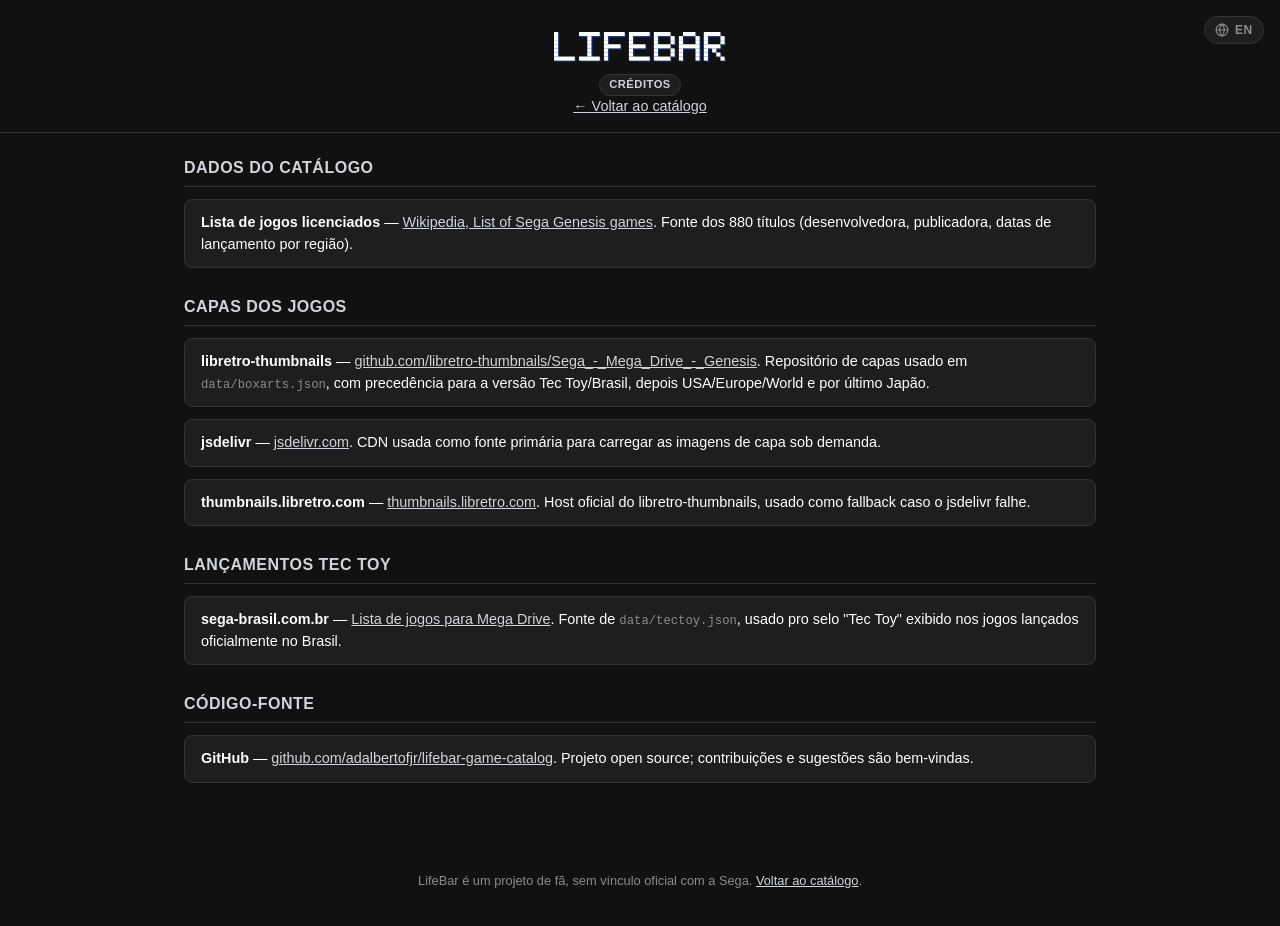
<file: credits.html>
<!DOCTYPE html>
<html lang="pt-BR">
<head>
<meta charset="UTF-8">
<meta name="viewport" content="width=device-width, initial-scale=1.0">
<title>Créditos — LifeBar</title>
<link rel="manifest" href="manifest.json">
<meta name="theme-color" content="#111111">
<link rel="icon" href="assets/icon.svg" type="image/svg+xml">
<link rel="stylesheet" href="style.css">
</head>
<body>
  <a class="lang-toggle" href="en/credits.html" aria-label="Switch to English">
    <svg viewBox="0 0 24 24" fill="none" stroke="currentColor" stroke-width="2" stroke-linecap="round"><circle cx="12" cy="12" r="10"/><path d="M2 12h20M12 2a15.3 15.3 0 0 1 4 10 15.3 15.3 0 0 1-4 10 15.3 15.3 0 0 1-4-10 15.3 15.3 0 0 1 4-10z"/></svg>
    EN
  </a>
  <header class="app-header">
    <h1 class="brand">
      <img class="pixel-wordmark" src="assets/lifebar-logo.svg" width="248" height="44" alt="LifeBar">
    </h1>
    <span class="platform-tag">Créditos</span>
    <p class="subtitle"><a href="index.html">&larr; Voltar ao catálogo</a></p>
  </header>

  <main>
    <section class="credits-section">
      <h2>Dados do catálogo</h2>
      <ul class="credits-list">
        <li>
          <strong>Lista de jogos licenciados</strong> — <a href="https://en.wikipedia.org/wiki/List_of_Sega_Genesis_games#Licensed_games" target="_blank" rel="noopener">Wikipedia, List of Sega Genesis games</a>.
          Fonte dos 880 títulos (desenvolvedora, publicadora, datas de lançamento por região).
        </li>
      </ul>
    </section>

    <section class="credits-section">
      <h2>Capas dos jogos</h2>
      <ul class="credits-list">
        <li>
          <strong>libretro-thumbnails</strong> — <a href="https://github.com/libretro-thumbnails/Sega_-_Mega_Drive_-_Genesis" target="_blank" rel="noopener">github.com/libretro-thumbnails/Sega_-_Mega_Drive_-_Genesis</a>.
          Repositório de capas usado em <code>data/boxarts.json</code>, com precedência para a versão Tec Toy/Brasil, depois USA/Europe/World e por último Japão.
        </li>
        <li>
          <strong>jsdelivr</strong> — <a href="https://www.jsdelivr.com/" target="_blank" rel="noopener">jsdelivr.com</a>.
          CDN usada como fonte primária para carregar as imagens de capa sob demanda.
        </li>
        <li>
          <strong>thumbnails.libretro.com</strong> — <a href="https://thumbnails.libretro.com/" target="_blank" rel="noopener">thumbnails.libretro.com</a>.
          Host oficial do libretro-thumbnails, usado como fallback caso o jsdelivr falhe.
        </li>
      </ul>
    </section>

    <section class="credits-section">
      <h2>Lançamentos Tec Toy</h2>
      <ul class="credits-list">
        <li>
          <strong>sega-brasil.com.br</strong> — <a href="https://sega-brasil.com.br/Tectoy/Lista_de_jogos_para_Mega_Drive" target="_blank" rel="noopener">Lista de jogos para Mega Drive</a>.
          Fonte de <code>data/tectoy.json</code>, usado pro selo "Tec Toy" exibido nos jogos lançados oficialmente no Brasil.
        </li>
      </ul>
    </section>

    <section class="credits-section">
      <h2>Código-fonte</h2>
      <ul class="credits-list">
        <li>
          <strong>GitHub</strong> — <a href="https://github.com/adalbertofjr/lifebar-game-catalog" target="_blank" rel="noopener">github.com/adalbertofjr/lifebar-game-catalog</a>.
          Projeto open source; contribuições e sugestões são bem-vindas.
        </li>
      </ul>
    </section>
  </main>

  <footer class="app-footer">
    <p>LifeBar é um projeto de fã, sem vínculo oficial com a Sega. <a href="index.html">Voltar ao catálogo</a>.</p>
  </footer>
</body>
</html>
</file>
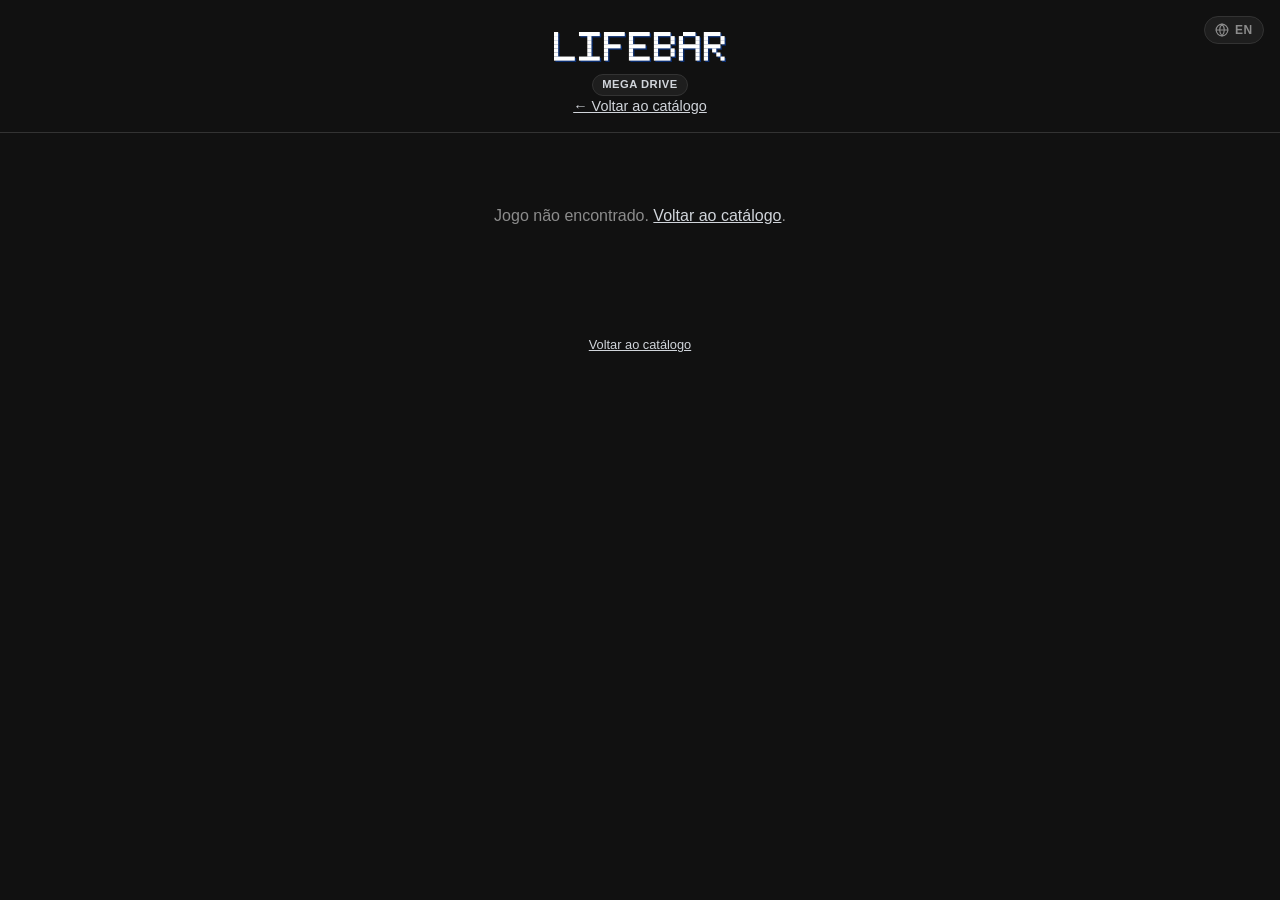
<file: game.html>
<!DOCTYPE html>
<html lang="pt-BR">
<head>
<meta charset="UTF-8">
<meta name="viewport" content="width=device-width, initial-scale=1.0">
<title id="page-title">Detalhes do jogo — LifeBar</title>
<link rel="manifest" href="manifest.json">
<meta name="theme-color" content="#111111">
<link rel="icon" href="assets/icon.svg" type="image/svg+xml">
<link rel="stylesheet" href="style.css">
</head>
<body>
  <a class="lang-toggle" id="lang-toggle" href="en/game.html" aria-label="Switch to English">
    <svg viewBox="0 0 24 24" fill="none" stroke="currentColor" stroke-width="2" stroke-linecap="round"><circle cx="12" cy="12" r="10"/><path d="M2 12h20M12 2a15.3 15.3 0 0 1 4 10 15.3 15.3 0 0 1-4 10 15.3 15.3 0 0 1-4-10 15.3 15.3 0 0 1 4-10z"/></svg>
    EN
  </a>
  <header class="app-header">
    <h1 class="brand">
      <img class="pixel-wordmark" src="assets/lifebar-logo.svg" width="248" height="44" alt="LifeBar">
    </h1>
    <span class="platform-tag">Mega Drive</span>
    <p class="subtitle"><a href="index.html">&larr; Voltar ao catálogo</a></p>
  </header>

  <main>
    <section id="game-detail" class="game-detail hidden">
      <div class="game-detail-cover">
        <img id="detail-boxart" class="detail-boxart" alt="">
      </div>
      <div class="game-detail-info">
        <h2 id="detail-title" class="game-detail-title"></h2>
        <div class="detail-toggles">
          <button type="button" id="detail-played-btn" class="played-btn detail-played-btn" title="Não jogado" aria-label="Não jogado">
            <svg viewBox="0 0 24 24" fill="none" stroke="currentColor" stroke-width="2" stroke-linecap="round" stroke-linejoin="round"><circle class="ring" cx="12" cy="12" r="9"/><path class="check-1" d="M7.5 12.5l3 3 6-6.5"/><path class="check-2" d="M11.5 12.5l3 3 6-6.5"/></svg>
          </button>
          <button type="button" id="detail-favorite-btn" class="favorite-btn" aria-pressed="false" title="Favorito" aria-label="Favorito">
            <svg viewBox="0 0 24 24" fill="none" stroke="currentColor" stroke-width="2" stroke-linecap="round" stroke-linejoin="round"><path d="M20.8 4.6a5.5 5.5 0 0 0-7.8 0L12 5.6l-1-1a5.5 5.5 0 0 0-7.8 7.8l1 1L12 21l7.8-7.8 1-1a5.5 5.5 0 0 0 0-7.8z"/></svg>
          </button>
        </div>
        <dl class="game-detail-meta" id="detail-meta"></dl>
        <p id="detail-summary" class="game-detail-summary"></p>
      </div>
    </section>

    <p id="detail-not-found" class="empty-state hidden">Jogo não encontrado. <a href="index.html">Voltar ao catálogo</a>.</p>
  </main>

  <footer class="app-footer">
    <p><a href="index.html">Voltar ao catálogo</a></p>
  </footer>

  <script src="common.js"></script>
  <script src="game.js"></script>
</body>
</html>
</file>
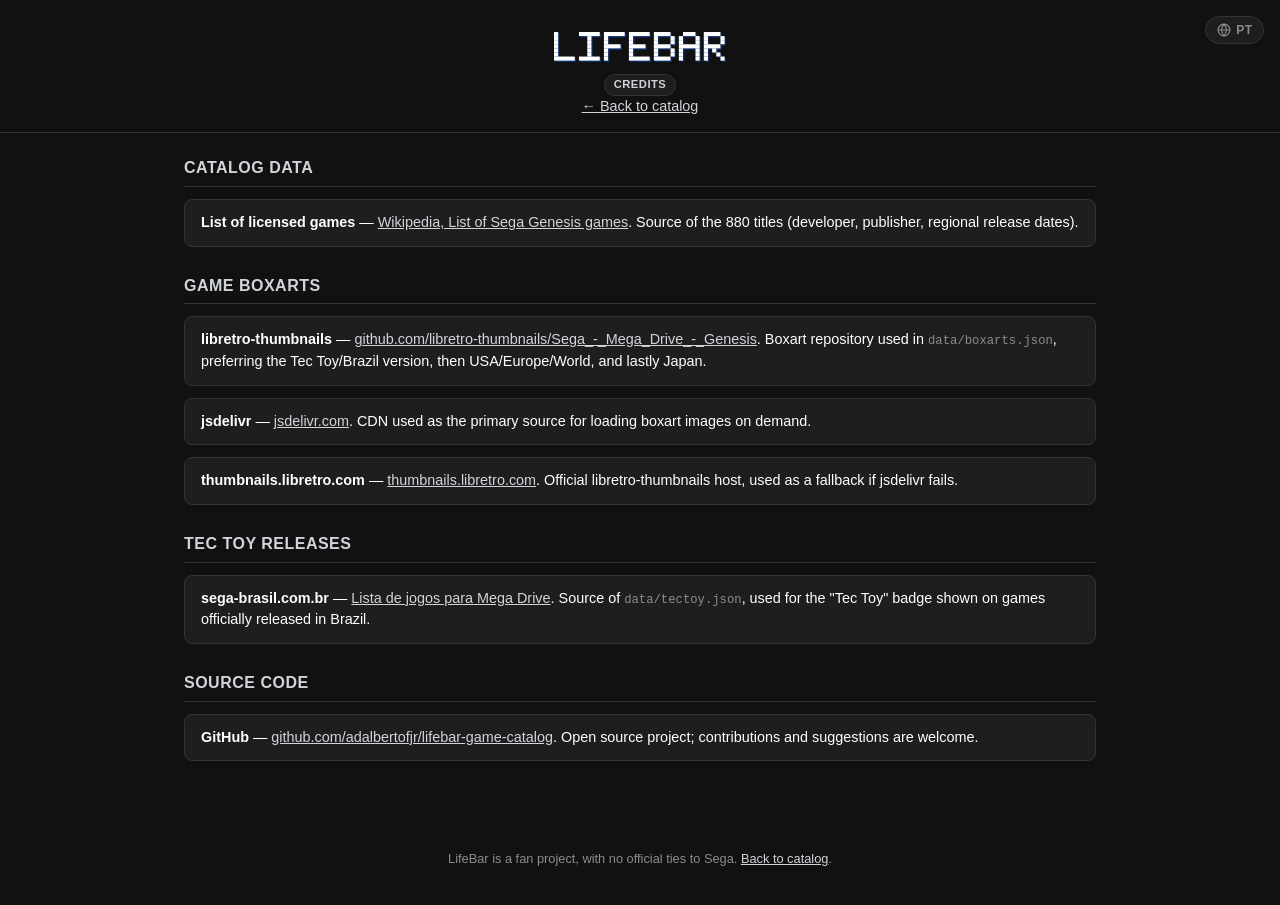
<file: en/credits.html>
<!DOCTYPE html>
<html lang="en">
<head>
<meta charset="UTF-8">
<meta name="viewport" content="width=device-width, initial-scale=1.0">
<title>Credits — LifeBar</title>
<link rel="manifest" href="manifest.json">
<meta name="theme-color" content="#111111">
<link rel="icon" href="../assets/icon.svg" type="image/svg+xml">
<link rel="stylesheet" href="../style.css">
</head>
<body>
  <a class="lang-toggle" href="../credits.html" aria-label="Mudar para português">
    <svg viewBox="0 0 24 24" fill="none" stroke="currentColor" stroke-width="2" stroke-linecap="round"><circle cx="12" cy="12" r="10"/><path d="M2 12h20M12 2a15.3 15.3 0 0 1 4 10 15.3 15.3 0 0 1-4 10 15.3 15.3 0 0 1-4-10 15.3 15.3 0 0 1 4-10z"/></svg>
    PT
  </a>
  <header class="app-header">
    <h1 class="brand">
      <img class="pixel-wordmark" src="../assets/lifebar-logo.svg" width="248" height="44" alt="LifeBar">
    </h1>
    <span class="platform-tag">Credits</span>
    <p class="subtitle"><a href="index.html">&larr; Back to catalog</a></p>
  </header>

  <main>
    <section class="credits-section">
      <h2>Catalog data</h2>
      <ul class="credits-list">
        <li>
          <strong>List of licensed games</strong> — <a href="https://en.wikipedia.org/wiki/List_of_Sega_Genesis_games#Licensed_games" target="_blank" rel="noopener">Wikipedia, List of Sega Genesis games</a>.
          Source of the 880 titles (developer, publisher, regional release dates).
        </li>
      </ul>
    </section>

    <section class="credits-section">
      <h2>Game boxarts</h2>
      <ul class="credits-list">
        <li>
          <strong>libretro-thumbnails</strong> — <a href="https://github.com/libretro-thumbnails/Sega_-_Mega_Drive_-_Genesis" target="_blank" rel="noopener">github.com/libretro-thumbnails/Sega_-_Mega_Drive_-_Genesis</a>.
          Boxart repository used in <code>data/boxarts.json</code>, preferring the Tec Toy/Brazil version, then USA/Europe/World, and lastly Japan.
        </li>
        <li>
          <strong>jsdelivr</strong> — <a href="https://www.jsdelivr.com/" target="_blank" rel="noopener">jsdelivr.com</a>.
          CDN used as the primary source for loading boxart images on demand.
        </li>
        <li>
          <strong>thumbnails.libretro.com</strong> — <a href="https://thumbnails.libretro.com/" target="_blank" rel="noopener">thumbnails.libretro.com</a>.
          Official libretro-thumbnails host, used as a fallback if jsdelivr fails.
        </li>
      </ul>
    </section>

    <section class="credits-section">
      <h2>Tec Toy releases</h2>
      <ul class="credits-list">
        <li>
          <strong>sega-brasil.com.br</strong> — <a href="https://sega-brasil.com.br/Tectoy/Lista_de_jogos_para_Mega_Drive" target="_blank" rel="noopener">Lista de jogos para Mega Drive</a>.
          Source of <code>data/tectoy.json</code>, used for the "Tec Toy" badge shown on games officially released in Brazil.
        </li>
      </ul>
    </section>

    <section class="credits-section">
      <h2>Source code</h2>
      <ul class="credits-list">
        <li>
          <strong>GitHub</strong> — <a href="https://github.com/adalbertofjr/lifebar-game-catalog" target="_blank" rel="noopener">github.com/adalbertofjr/lifebar-game-catalog</a>.
          Open source project; contributions and suggestions are welcome.
        </li>
      </ul>
    </section>
  </main>

  <footer class="app-footer">
    <p>LifeBar is a fan project, with no official ties to Sega. <a href="index.html">Back to catalog</a>.</p>
  </footer>
</body>
</html>
</file>
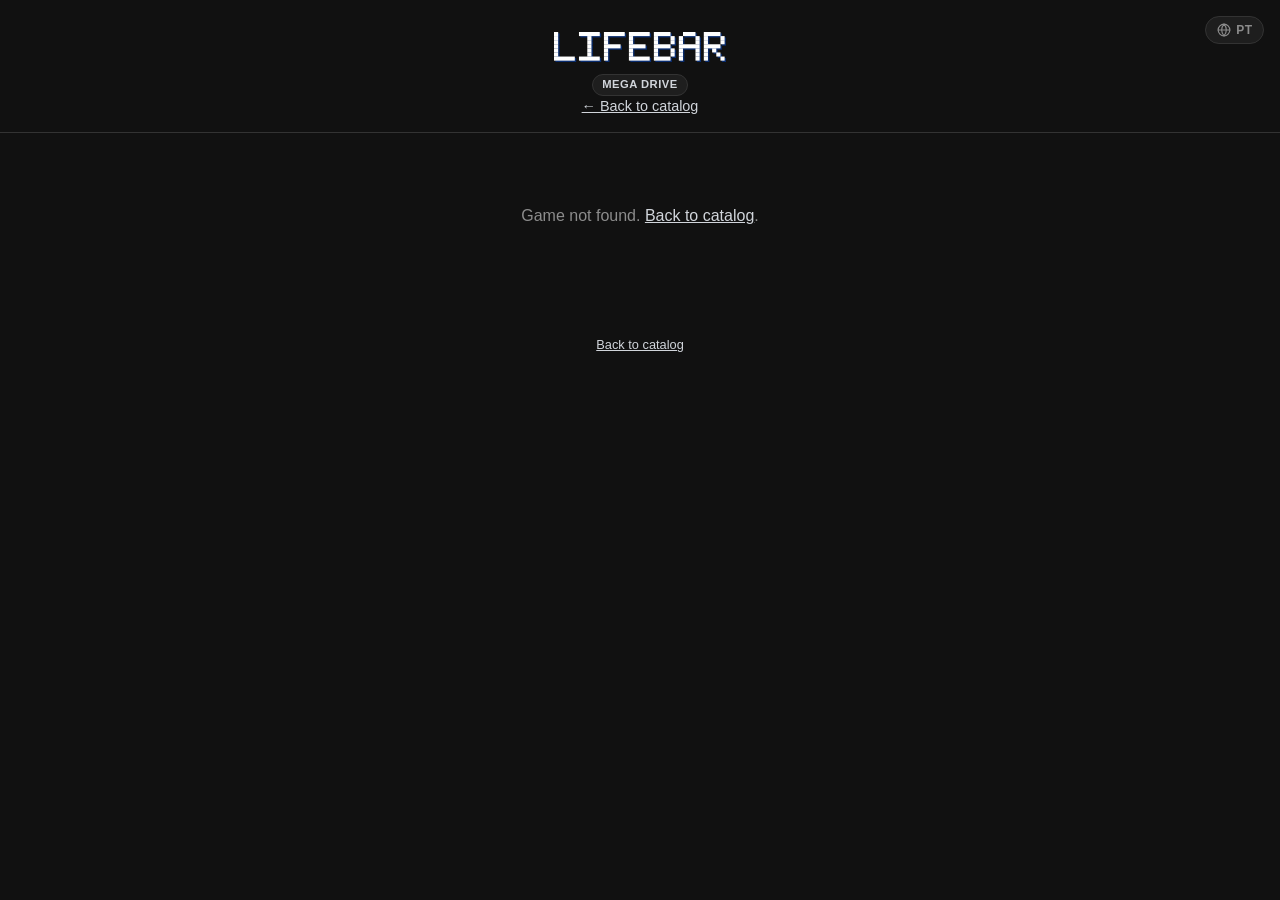
<file: en/game.html>
<!DOCTYPE html>
<html lang="en">
<head>
<meta charset="UTF-8">
<meta name="viewport" content="width=device-width, initial-scale=1.0">
<title id="page-title">Game details — LifeBar</title>
<link rel="manifest" href="manifest.json">
<meta name="theme-color" content="#111111">
<link rel="icon" href="../assets/icon.svg" type="image/svg+xml">
<link rel="stylesheet" href="../style.css">
</head>
<body>
  <a class="lang-toggle" id="lang-toggle" href="../game.html" aria-label="Mudar para português">
    <svg viewBox="0 0 24 24" fill="none" stroke="currentColor" stroke-width="2" stroke-linecap="round"><circle cx="12" cy="12" r="10"/><path d="M2 12h20M12 2a15.3 15.3 0 0 1 4 10 15.3 15.3 0 0 1-4 10 15.3 15.3 0 0 1-4-10 15.3 15.3 0 0 1 4-10z"/></svg>
    PT
  </a>
  <header class="app-header">
    <h1 class="brand">
      <img class="pixel-wordmark" src="../assets/lifebar-logo.svg" width="248" height="44" alt="LifeBar">
    </h1>
    <span class="platform-tag">Mega Drive</span>
    <p class="subtitle"><a href="index.html">&larr; Back to catalog</a></p>
  </header>

  <main>
    <section id="game-detail" class="game-detail hidden">
      <div class="game-detail-cover">
        <img id="detail-boxart" class="detail-boxart" alt="">
      </div>
      <div class="game-detail-info">
        <h2 id="detail-title" class="game-detail-title"></h2>
        <div class="detail-toggles">
          <button type="button" id="detail-played-btn" class="played-btn detail-played-btn" title="Not played" aria-label="Not played">
            <svg viewBox="0 0 24 24" fill="none" stroke="currentColor" stroke-width="2" stroke-linecap="round" stroke-linejoin="round"><circle class="ring" cx="12" cy="12" r="9"/><path class="check-1" d="M7.5 12.5l3 3 6-6.5"/><path class="check-2" d="M11.5 12.5l3 3 6-6.5"/></svg>
          </button>
          <button type="button" id="detail-favorite-btn" class="favorite-btn" aria-pressed="false" title="Favorite" aria-label="Favorite">
            <svg viewBox="0 0 24 24" fill="none" stroke="currentColor" stroke-width="2" stroke-linecap="round" stroke-linejoin="round"><path d="M20.8 4.6a5.5 5.5 0 0 0-7.8 0L12 5.6l-1-1a5.5 5.5 0 0 0-7.8 7.8l1 1L12 21l7.8-7.8 1-1a5.5 5.5 0 0 0 0-7.8z"/></svg>
          </button>
        </div>
        <dl class="game-detail-meta" id="detail-meta"></dl>
        <p id="detail-summary" class="game-detail-summary"></p>
      </div>
    </section>

    <p id="detail-not-found" class="empty-state hidden">Game not found. <a href="index.html">Back to catalog</a>.</p>
  </main>

  <footer class="app-footer">
    <p><a href="index.html">Back to catalog</a></p>
  </footer>

  <script>window.BASE_PATH = '../';</script>
  <script src="../common.js"></script>
  <script src="../game.js"></script>
</body>
</html>
</file>
<file: style.css>
:root {
  /* Paleta oficial do projeto (mesma usada nos SVGs de assets/) */
  --md-console-main: #1e1e1e;       /* Preto fosco da carcaça */
  --md-console-circle: #111111;     /* Preto acetinado central */
  --md-hd-graphics: #8c8c8c;        /* Cinza "High Definition Graphics" */
  --md-16bit-white: #ffffff;        /* Branco "16-BIT" */
  --md-power-ring: #e50012;         /* Vermelho da moldura Power */
  --md-power-btn: #333333;          /* Cinza escuro do botão Power / Volume */
  --md-reset-btn: #cccccc;          /* Cinza claro do botão Reset */
  --md-sega-silver: #d1d5db;        /* Prata metálico dos logos */

  /* Controle */
  --md-controller-body: #222222;    /* Preto fosco do controle */
  --md-controller-text: #e5e5e5;    /* Cinza claro/branco dos logos */
  --md-btn-red: #cc1111;            /* Vermelho do botão Start e letras A, B, C */
  --tectoy-gold: #c59b27;           /* Dourado da Tec Toy */

  /* Papéis semânticos usados pela UI, derivados da paleta acima */
  --bg: var(--md-console-circle);
  --bg-alt: var(--md-console-main);
  --border: var(--md-power-btn);
  --text: var(--md-16bit-white);
  --text-dim: var(--md-hd-graphics);
  --accent: var(--md-sega-silver);
  --accent-active: var(--md-btn-red);
  --played: var(--md-sega-silver);
  --finished: var(--tectoy-gold);
  --radius: 8px;
}

* { box-sizing: border-box; }

body {
  margin: 0;
  font-family: -apple-system, BlinkMacSystemFont, "Segoe UI", Roboto, Helvetica, Arial, sans-serif;
  background: var(--bg);
  color: var(--text);
  line-height: 1.4;
}

.app-header {
  padding: 2rem 1.5rem 1rem;
  text-align: center;
  border-bottom: 1px solid var(--border);
  background: var(--bg);
}

.brand {
  margin: 0 0 0.6rem;
  display: flex;
  align-items: center;
  justify-content: center;
  gap: 0.5rem;
}

.pixel-wordmark {
  height: 1.9rem;
  width: auto;
  image-rendering: pixelated;
}

.life-gauge-bar {
  display: block;
  height: 1.9rem;
  width: auto;
  margin: 0 auto 0.6rem;
  image-rendering: pixelated;
}

.platform-tag {
  display: inline-block;
  padding: 0.15rem 0.55rem;
  border-radius: 999px;
  border: 1px solid var(--border);
  background: var(--bg-alt);
  color: var(--accent);
  font-size: 0.7rem;
  font-weight: 700;
  letter-spacing: 0.5px;
  text-transform: uppercase;
}

.subtitle {
  margin: 0;
  color: var(--text-dim);
  font-size: 0.9rem;
}

.tectoy-badge {
  display: inline-block;
  padding: 0.1rem 0.4rem;
  border-radius: 4px;
  border: 1px solid var(--border);
  background: var(--bg-alt);
  color: var(--text-dim);
  font-size: 0.65rem;
  font-weight: 700;
  letter-spacing: 0.3px;
  vertical-align: middle;
  white-space: nowrap;
}

.game-detail-title .tectoy-badge {
  margin-left: 0.5rem;
}

/* plain accent-colored link, reused by any prose/caption area (footer, empty states, credits list) */
.subtitle a,
.app-footer a,
.empty-state a,
.credits-list a {
  color: var(--accent);
}

.subtitle a:hover,
.app-footer a:hover,
.empty-state a:hover,
.credits-list a:hover {
  color: var(--accent-active);
}

.lang-toggle {
  position: fixed;
  top: 1rem;
  right: 1rem;
  z-index: 10;
  display: inline-flex;
  align-items: center;
  gap: 0.35rem;
  padding: 0.3rem 0.65rem;
  border-radius: 999px;
  border: 1px solid var(--border);
  background: var(--bg-alt);
  color: var(--text-dim);
  text-decoration: none;
  font-size: 0.75rem;
  font-weight: 700;
  letter-spacing: 0.5px;
  text-transform: uppercase;
}

.lang-toggle svg {
  width: 14px;
  height: 14px;
  flex-shrink: 0;
}

.lang-toggle:hover {
  color: var(--accent);
  border-color: var(--accent);
}

main {
  max-width: 960px;
  margin: 0 auto;
  padding: 1.5rem;
}

.stats {
  display: flex;
  align-items: center;
  gap: 1.5rem;
  margin-bottom: 1.5rem;
  flex-wrap: wrap;
}

.stat {
  display: flex;
  flex-direction: column;
  align-items: center;
  min-width: 70px;
}

.stat-value {
  font-size: 1.5rem;
  font-weight: 700;
  color: var(--played);
}

.stat-label {
  font-size: 0.75rem;
  color: var(--text-dim);
  text-transform: uppercase;
}

.progress-bar {
  flex: 1;
  min-width: 150px;
  height: 10px;
  background: var(--bg-alt);
  border-radius: 999px;
  overflow: hidden;
  border: 1px solid var(--border);
}

.progress-fill {
  height: 100%;
  background: var(--tectoy-gold);
  width: 0%;
  transition: width 0.3s ease;
}

.controls {
  display: flex;
  gap: 0.75rem;
  margin-bottom: 1.25rem;
  flex-wrap: wrap;
}

.controls input,
.controls select,
.controls button {
  background: var(--bg-alt);
  border: 1px solid var(--border);
  color: var(--text);
  padding: 0.5rem 0.75rem;
  border-radius: var(--radius);
  font-size: 0.9rem;
}

.controls input[type="search"] {
  flex: 1;
  min-width: 200px;
}

.controls button {
  cursor: pointer;
  background: var(--accent);
  border-color: var(--accent);
  color: var(--md-console-circle);
  font-weight: 600;
  white-space: nowrap;
}

.controls button:hover {
  background: var(--accent-active);
  border-color: var(--accent-active);
  color: var(--md-16bit-white);
}

.genre-filter {
  position: relative;
}

.controls .genre-filter-btn {
  cursor: pointer;
  background: var(--bg-alt);
  border-color: var(--border);
  color: var(--text);
  font-weight: 400;
}

.controls .genre-filter-btn:hover {
  background: var(--bg-alt);
  border-color: var(--accent);
  color: var(--text);
}

.genre-filter-menu {
  position: absolute;
  top: calc(100% + 0.25rem);
  left: 0;
  z-index: 20;
  background: var(--bg-alt);
  border: 1px solid var(--border);
  border-radius: var(--radius);
  padding: 0.5rem;
  min-width: 200px;
  max-height: 280px;
  overflow-y: auto;
  display: flex;
  flex-direction: column;
  gap: 0.35rem;
}

.genre-filter-menu label {
  display: flex;
  align-items: center;
  gap: 0.5rem;
  font-size: 0.85rem;
  cursor: pointer;
  font-weight: 400;
}

.icon-btn {
  display: inline-flex;
  align-items: center;
  justify-content: center;
  padding: 0.5rem !important;
  width: 2.25rem;
  height: 2.25rem;
}

.icon-btn svg {
  width: 1.1rem;
  height: 1.1rem;
}

.export-panel {
  background: var(--bg-alt);
  border: 1px solid var(--border);
  border-radius: var(--radius);
  padding: 1rem;
  margin-bottom: 1.25rem;
}

.export-panel button {
  margin-top: 0.5rem;
  cursor: pointer;
  background: var(--bg);
  border: 1px solid var(--border);
  color: var(--text);
  padding: 0.4rem 0.9rem;
  border-radius: var(--radius);
}

.export-panel input[type="file"] {
  display: block;
  margin-bottom: 0.5rem;
  color: var(--text);
}

.import-actions {
  display: flex;
  gap: 0.5rem;
}

.import-message {
  margin: 0.5rem 0 0;
  font-size: 0.85rem;
}

.import-message.success { color: var(--accent, #2e7d32); }

.import-message.error { color: #c0392b; }

.hidden { display: none !important; }

.random-result {
  display: flex;
  gap: 1rem;
  align-items: flex-start;
}

.random-boxart-wrap {
  flex: none;
  width: 96px;
  height: 132px;
  border-radius: var(--radius);
  overflow: hidden;
  background: var(--bg);
}

.random-boxart-wrap img {
  width: 100%;
  height: 100%;
  object-fit: cover;
}

.random-boxart-wrap.no-boxart img {
  object-fit: contain;
  padding: 0.5rem;
}

.random-info {
  display: flex;
  flex-direction: column;
  gap: 0.35rem;
  min-width: 0;
}

.random-info .title-link {
  font-size: 1.1rem;
  font-weight: 700;
}

.random-devpub {
  color: var(--text-muted, var(--text));
  opacity: 0.8;
}

.random-genre {
  display: inline-block;
  align-self: flex-start;
  padding: 0.1rem 0.5rem;
  border: 1px solid var(--border);
  border-radius: 999px;
  font-size: 0.8rem;
}

.random-summary {
  font-size: 0.9rem;
  line-height: 1.4;
}

.game-table {
  width: 100%;
  border-collapse: collapse;
  background: var(--bg-alt);
  border-radius: var(--radius);
  overflow: hidden;
}

.game-table th,
.game-table td {
  padding: 0.6rem 0.75rem;
  text-align: left;
  border-bottom: 1px solid var(--border);
  font-size: 0.88rem;
}

.game-table th {
  color: var(--text-dim);
  font-weight: 600;
  font-size: 0.75rem;
  text-transform: uppercase;
  position: sticky;
  top: 0;
  background: var(--bg-alt);
}

.game-table tbody tr:hover {
  background: rgba(209, 213, 219, 0.08); /* var(--md-sega-silver) com transparência */
}

.col-played {
  width: 3rem;
  text-align: center;
}

.col-favorite {
  width: 3rem;
  text-align: center;
}

.favorite-btn,
.played-btn {
  display: inline-flex;
  align-items: center;
  justify-content: center;
  padding: 0;
  border: none;
  background: none;
  color: var(--text-dim);
  cursor: pointer;
  vertical-align: middle;
}

.favorite-btn svg,
.played-btn svg {
  width: 1.15rem;
  height: 1.15rem;
}

.favorite-btn.is-favorite {
  color: var(--accent-active);
}

.favorite-btn.is-favorite svg {
  fill: currentColor;
}

.col-genre {
  width: 9rem;
}

.col-year {
  width: 4rem;
}

.played-btn .check-1,
.played-btn .check-2 {
  opacity: 0;
}

.played-btn.is-played .ring,
.played-btn.is-finished .ring {
  opacity: 0;
}

.played-btn.is-played .check-1 {
  opacity: 1;
}

.played-btn.is-finished .check-1,
.played-btn.is-finished .check-2 {
  opacity: 1;
}

.played-btn.is-played {
  color: var(--played);
}

.played-btn.is-finished {
  color: var(--finished);
}

tr.is-played .col-title {
  color: var(--played);
}

tr.is-finished .col-title {
  color: var(--finished);
}

.title-cell {
  display: flex;
  align-items: center;
  gap: 0.6rem;
}

.boxart {
  width: 32px;
  height: 44px;
  object-fit: cover;
  border-radius: 3px;
  border: 1px solid var(--border);
  background: var(--bg);
  flex-shrink: 0;
}

.no-boxart .boxart {
  object-fit: contain;
  padding: 3px;
}

.title-link {
  color: inherit;
  text-decoration: none;
}

.title-link:hover {
  color: var(--accent);
  text-decoration: underline;
}

.empty-state {
  text-align: center;
  color: var(--text-dim);
  padding: 2rem;
}

.app-footer {
  text-align: center;
  padding: 1.5rem;
  color: var(--text-dim);
  font-size: 0.8rem;
}

.app-footer p + p { margin-top: 0.4rem; }

.credits-section {
  margin-bottom: 1.75rem;
}

.credits-section h2 {
  margin: 0 0 0.75rem;
  font-size: 1rem;
  text-transform: uppercase;
  letter-spacing: 0.5px;
  color: var(--accent);
  border-bottom: 1px solid var(--border);
  padding-bottom: 0.4rem;
}

.credits-list {
  list-style: none;
  margin: 0;
  padding: 0;
  display: flex;
  flex-direction: column;
  gap: 0.75rem;
}

.credits-list li {
  background: var(--bg-alt);
  border: 1px solid var(--border);
  border-radius: var(--radius);
  padding: 0.75rem 1rem;
  font-size: 0.9rem;
  line-height: 1.5;
}

.credits-list strong {
  color: var(--text);
}

.credits-list code {
  font-family: ui-monospace, SFMono-Regular, Menlo, monospace;
  font-size: 0.85em;
  color: var(--text-dim);
}

@media (max-width: 640px) {
  .col-dev, .col-pub, .col-genre { display: none; }
}

.game-detail {
  display: flex;
  gap: 1.5rem;
  align-items: flex-start;
}

.game-detail-cover {
  flex: 0 0 220px;
}

.detail-boxart {
  width: 220px;
  height: 302px;
  object-fit: cover;
  border-radius: var(--radius);
  border: 1px solid var(--border);
  background: var(--bg-alt);
  display: block;
}

.no-boxart .detail-boxart {
  object-fit: contain;
  padding: 1.5rem;
}

.game-detail-info {
  flex: 1;
  min-width: 0;
}

.game-detail-title {
  margin: 0 0 0.75rem;
  font-size: 1.5rem;
}

.detail-toggles {
  display: flex;
  align-items: center;
  gap: 1rem;
  margin-bottom: 1.25rem;
}

.detail-toggles .favorite-btn svg,
.detail-toggles .played-btn svg {
  width: 1.4rem;
  height: 1.4rem;
}

.game-detail-meta {
  display: grid;
  grid-template-columns: auto 1fr;
  gap: 0.5rem 1rem;
  margin: 0 0 1.25rem;
  font-size: 0.9rem;
}

.game-detail-meta dt {
  color: var(--text-dim);
  text-transform: uppercase;
  font-size: 0.75rem;
  letter-spacing: 0.5px;
  padding-top: 0.15rem;
}

.game-detail-meta dd {
  margin: 0;
}

.game-detail-meta code {
  font-family: ui-monospace, SFMono-Regular, Menlo, monospace;
  font-size: 0.85em;
  color: var(--text-dim);
}

.game-detail-summary {
  line-height: 1.6;
  color: var(--text);
}

@media (max-width: 640px) {
  .game-detail {
    flex-direction: column;
    align-items: center;
  }
  .game-detail-info {
    width: 100%;
  }
}
</file>
